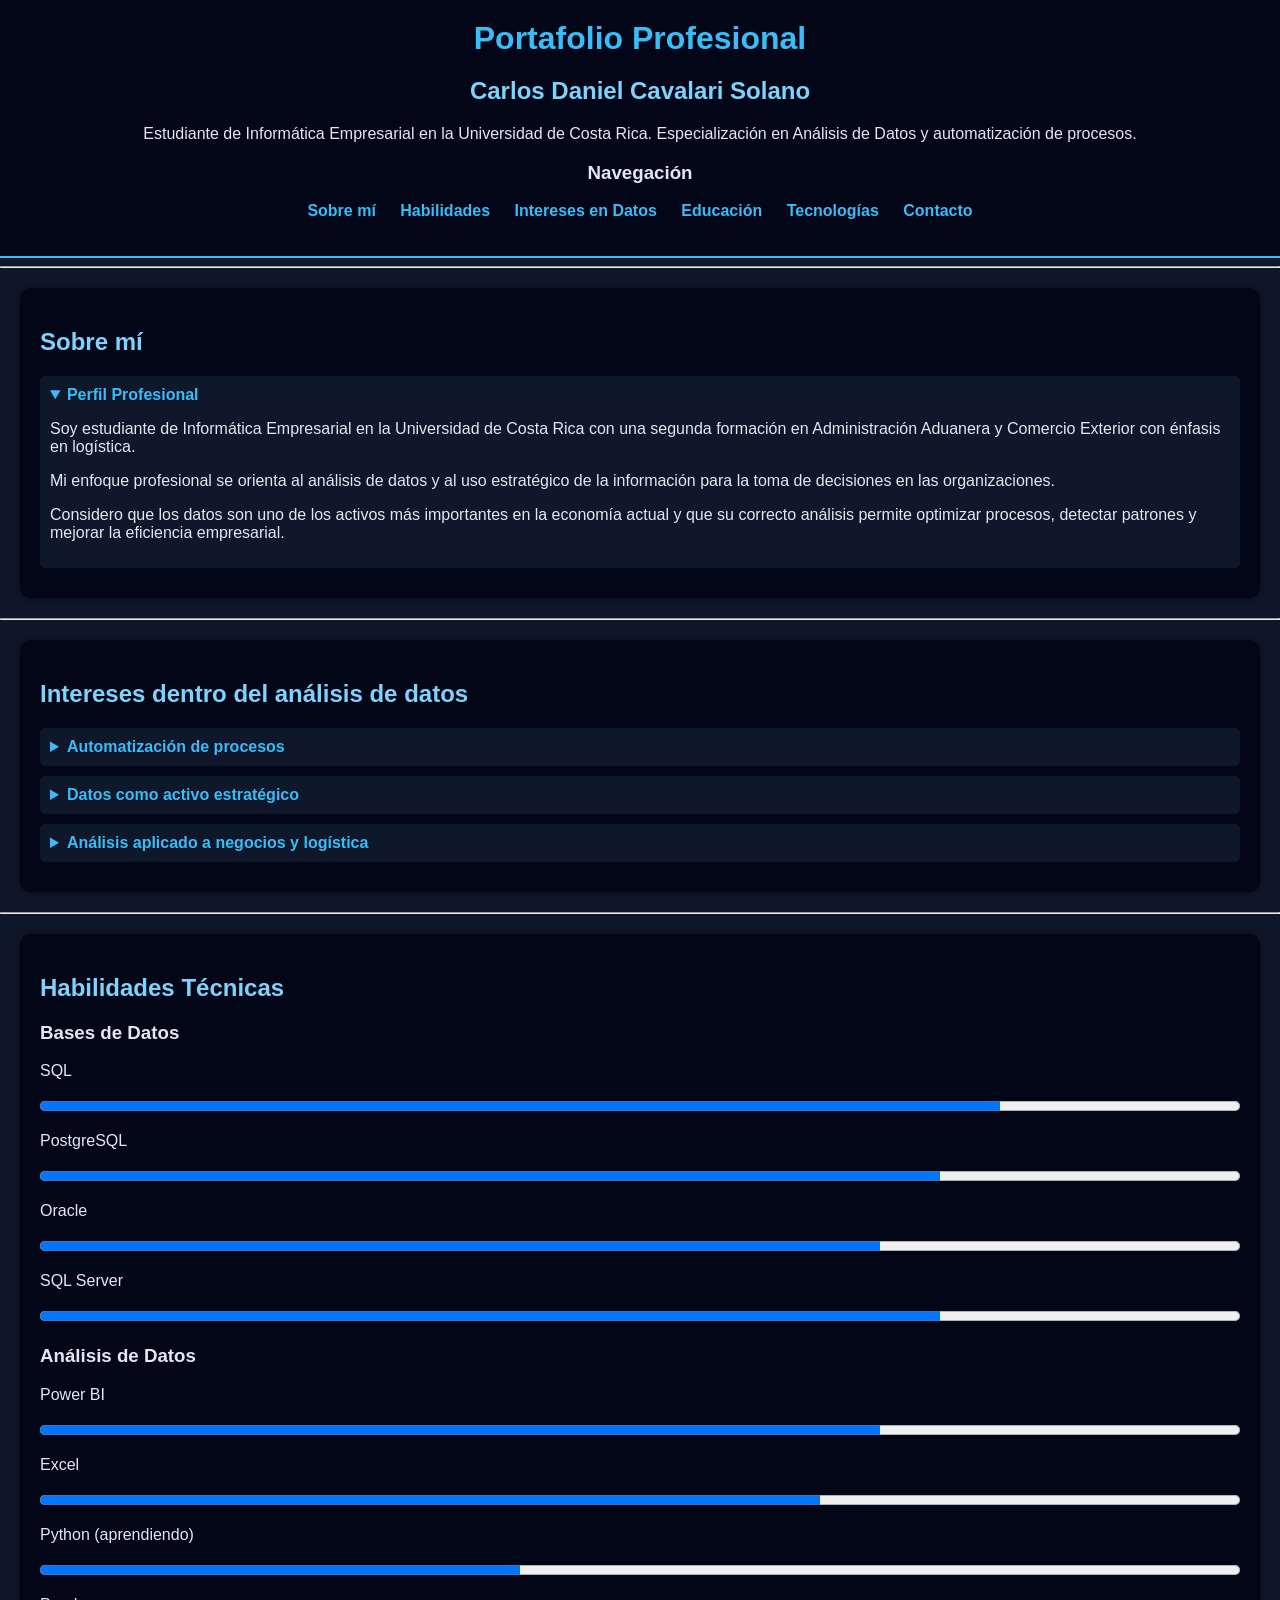
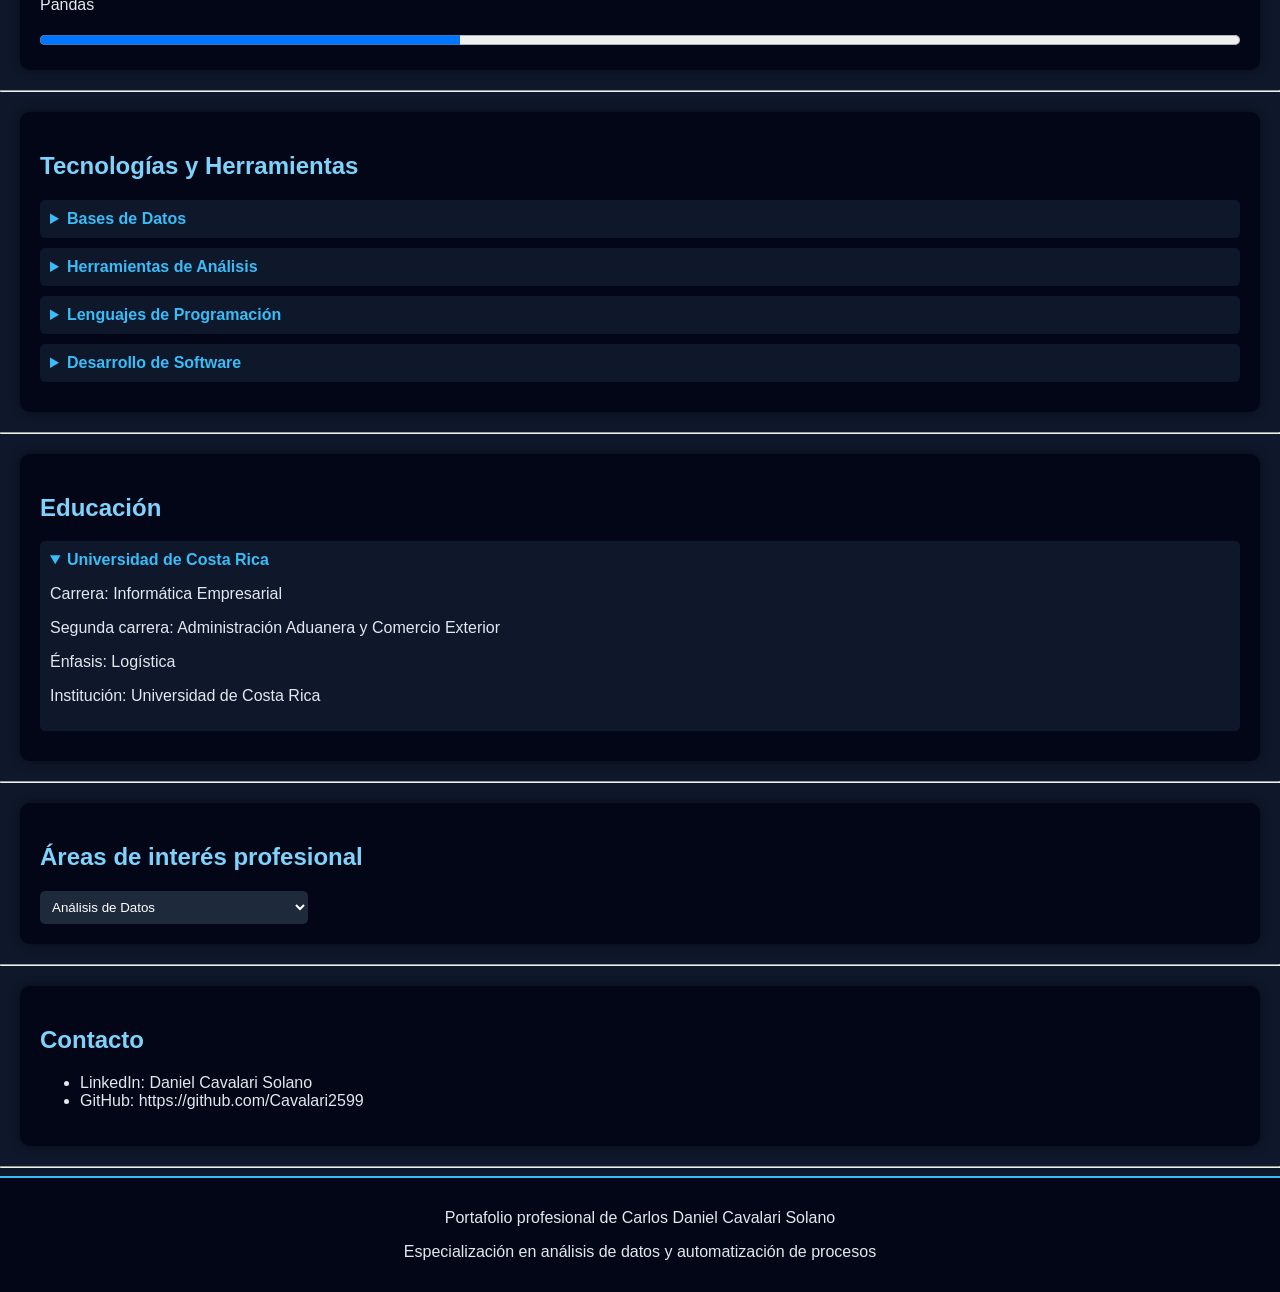
<file: index.html>
<link rel="stylesheet" href="styles.css">
<!DOCTYPE html>
<html lang="es">

<head>
<meta charset="UTF-8">
<title>Portafolio | Carlos Daniel Cavalari</title>
</head>

<body>

<header>
<h1>Portafolio Profesional</h1>
<h2>Carlos Daniel Cavalari Solano</h2>
<p>
Estudiante de Informática Empresarial en la Universidad de Costa Rica.
Especialización en Análisis de Datos y automatización de procesos.
</p>

<nav>
<h3>Navegación</h3>
<ul>
<li><a href="#sobre">Sobre mí</a></li>
<li><a href="#habilidades">Habilidades</a></li>
<li><a href="#intereses">Intereses en Datos</a></li>
<li><a href="#educacion">Educación</a></li>
<li><a href="#tecnologias">Tecnologías</a></li>
<li><a href="#contacto">Contacto</a></li>
</ul>
</nav>
</header>

<hr>

<section id="sobre">

<h2>Sobre mí</h2>

<details open>
<summary>Perfil Profesional</summary>

<p>
Soy estudiante de Informática Empresarial en la Universidad de Costa Rica
con una segunda formación en Administración Aduanera y Comercio Exterior
con énfasis en logística.
</p>

<p>
Mi enfoque profesional se orienta al análisis de datos y al uso estratégico
de la información para la toma de decisiones en las organizaciones.
</p>

<p>
Considero que los datos son uno de los activos más importantes en la economía
actual y que su correcto análisis permite optimizar procesos,
detectar patrones y mejorar la eficiencia empresarial.
</p>

</details>

</section>

<hr>

<section id="intereses">

<h2>Intereses dentro del análisis de datos</h2>

<details>
<summary>Automatización de procesos</summary>
<p>
Me interesa la forma en que los datos pueden utilizarse para automatizar
procesos operativos y administrativos dentro de las empresas, reduciendo
tiempos de ejecución y minimizando errores humanos.
</p>
</details>

<details>
<summary>Datos como activo estratégico</summary>
<p>
Los datos representan actualmente uno de los recursos más valiosos
para las organizaciones. Mi interés se centra en la extracción
de valor a partir de grandes volúmenes de información.
</p>
</details>

<details>
<summary>Análisis aplicado a negocios y logística</summary>
<p>
Debido a mi formación en comercio exterior y logística, me interesa
especialmente aplicar el análisis de datos en áreas como
cadenas de suministro, comercio internacional y optimización
de operaciones empresariales.
</p>
</details>

</section>

<hr>

<section id="habilidades">

<h2>Habilidades Técnicas</h2>

<h3>Bases de Datos</h3>

<p>SQL</p>
<progress value="80" max="100"></progress>

<p>PostgreSQL</p>
<progress value="75" max="100"></progress>

<p>Oracle</p>
<progress value="70" max="100"></progress>

<p>SQL Server</p>
<progress value="75" max="100"></progress>

<h3>Análisis de Datos</h3>

<p>Power BI</p>
<progress value="70" max="100"></progress>

<p>Excel</p>
<progress value="65" max="100"></progress>

<p>Python (aprendiendo)</p>
<progress value="40" max="100"></progress>

<p>Pandas</p>
<progress value="35" max="100"></progress>

</section>

<hr>

<section id="tecnologias">

<h2>Tecnologías y Herramientas</h2>

<details>
<summary>Bases de Datos</summary>
<ul>
<li>PostgreSQL</li>
<li>Oracle Database</li>
<li>SQL Server</li>
<li>Lenguaje SQL</li>
</ul>
</details>

<details>
<summary>Herramientas de Análisis</summary>
<ul>
<li>Power BI</li>
<li>Microsoft Excel</li>
<li>Jupyter Notebook</li>
<li>Pandas (aprendizaje)</li>
</ul>
</details>

<details>
<summary>Lenguajes de Programación</summary>
<ul>
<li>Python (en aprendizaje)</li>
<li>Java</li>
<li>C#</li>
<li>SQL</li>
</ul>
</details>

<details>
<summary>Desarrollo de Software</summary>
<ul>
<li>ASP.NET</li>
<li>.NET Framework</li>
<li>Desarrollo Web</li>
</ul>
</details>

</section>

<hr>

<section id="educacion">

<h2>Educación</h2>

<details open>

<summary>Universidad de Costa Rica</summary>

<p>
Carrera: Informática Empresarial
</p>

<p>
Segunda carrera: Administración Aduanera y Comercio Exterior
</p>

<p>
Énfasis: Logística
</p>

<p>
Institución: Universidad de Costa Rica
</p>

</details>

</section>

<hr>

<section>

<h2>Áreas de interés profesional</h2>

<select>

<option>Análisis de Datos</option>

<option>Business Intelligence</option>

<option>Automatización de procesos</option>

<option>Optimización de operaciones logísticas</option>

<option>Analítica aplicada a negocios</option>

</select>

</section>

<hr>

<section id="contacto">

<h2>Contacto</h2>

<ul>
<li>LinkedIn: Daniel Cavalari Solano</li>
<li>GitHub: https://github.com/Cavalari2599</li>
</ul>

</section>

<hr>

<footer>

<p>
Portafolio profesional de Carlos Daniel Cavalari Solano
</p>

<p>
Especialización en análisis de datos y automatización de procesos
</p>

</footer>

</body>
</html>
</file>
<file: styles.css>
/* Reset básico */
body {
    font-family: Arial, sans-serif;
    margin: 0;
    background-color: #0f172a;
    color: #e2e8f0;
}

/* Header */
header {
    background-color: #020617;
    padding: 20px;
    text-align: center;
    border-bottom: 2px solid #38bdf8;
}

h1 {
    margin: 0;
    color: #38bdf8;
}

h2 {
    color: #7dd3fc;
}

/* Navegación */
nav ul {
    list-style: none;
    padding: 0;
}

nav li {
    display: inline;
    margin: 0 10px;
}

nav a {
    color: #38bdf8;
    text-decoration: none;
    font-weight: bold;
}

nav a:hover {
    text-decoration: underline;
}

/* Secciones */
section {
    padding: 20px;
    margin: 20px;
    background-color: #020617;
    border-radius: 10px;
    box-shadow: 0 0 10px rgba(0,0,0,0.5);
}

/* Acordeones */
details {
    margin: 10px 0;
    padding: 10px;
    background-color: #0f172a;
    border-radius: 5px;
    cursor: pointer;
}

summary {
    font-weight: bold;
    color: #38bdf8;
}

/* Barras de progreso */
progress {
    width: 100%;
    height: 20px;
}

/* Select */
select {
    padding: 8px;
    border-radius: 5px;
    border: none;
    background-color: #1e293b;
    color: white;
}

/* Footer */
footer {
    text-align: center;
    padding: 15px;
    background-color: #020617;
    border-top: 2px solid #38bdf8;
}

/* Links */
a {
    color: #38bdf8;
}
</file>
